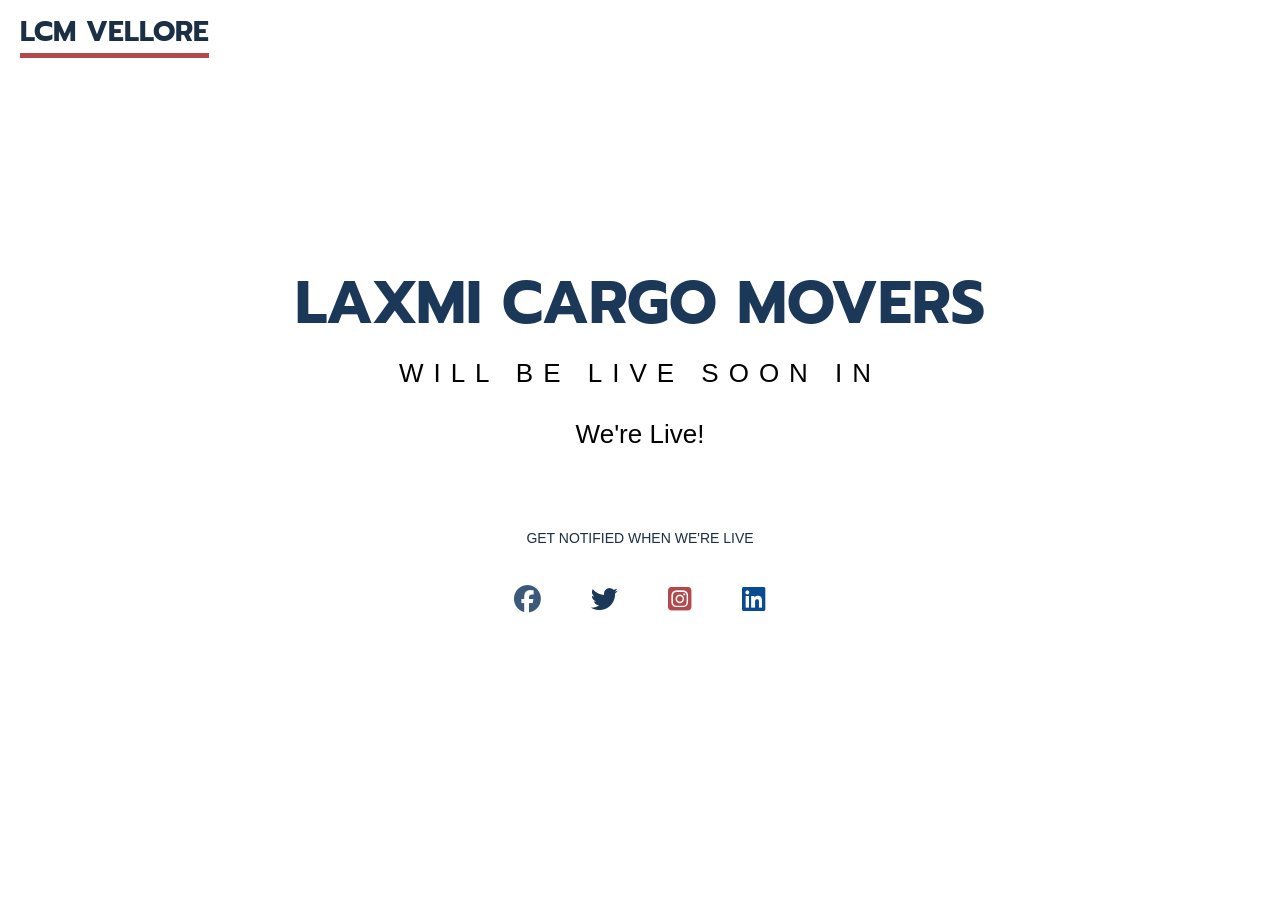
<file: index.html>
<!DOCTYPE html>
<html lang="en">
<head>
  <meta charset="UTF-8">
  <meta name="viewport" content="width=device-width, initial-scale=1.0">
  <link rel="preconnect" href="https://fonts.googleapis.com">
<link rel="preconnect" href="https://fonts.gstatic.com" crossorigin>
<link href="https://fonts.googleapis.com/css2?family=Prompt:ital,wght@0,100;0,200;0,300;0,400;0,500;0,600;0,700;0,800;0,900;1,100;1,200;1,300;1,400;1,500;1,600;1,700;1,800;1,900&display=swap" rel="stylesheet">
<link rel="stylesheet" href="https://cdnjs.cloudflare.com/ajax/libs/font-awesome/6.6.0/css/all.min.css" integrity="sha512-Kc323vGBEqzTmouAECnVceyQqyqdsSiqLQISBL29aUW4U/M7pSPA/gEUZQqv1cwx4OnYxTxve5UMg5GT6L4JJg==" crossorigin="anonymous" referrerpolicy="no-referrer" />  
<title>Coming Soon - Laxmi Cargo Movers</title>
  <link rel="stylesheet" href="./style.css">
</head>
<body>
  <div class="navbar">
    <div class="logo">LCM VELLORE</div>
  </div>
  <div class="container">
    <h1>LAXMI CARGO MOVERS</h1>
    <p class="soon">WILL BE LIVE SOON IN</p>
    <div class="countdown">
      <div class="time-box">
        <span id="days"></span>
        <p>DAYS</p>
      </div>
      <div class="time-box">
        <span id="hours"></span>
        <p>HOURS</p>
      </div>
      <div class="time-box">
        <span id="minutes"></span>
        <p>MINUTES</p>
      </div>
      <div class="time-box">
        <span id="seconds"></span>
        <p>SECONDS</p>
      </div>
    </div>
    
    <p class="notification">GET NOTIFIED WHEN WE'RE LIVE</p>
    <div class="subscribe">
      <i class="fa-brands fa-facebook"></i>
      <i class="fa-brands fa-twitter"></i>
      <i class="fa-brands fa-square-instagram"></i>
      <i class="fa-brands fa-linkedin"></i>
    </div>
  </div>

  <script src="./script.js"></script>
</body>
</html>
</file>
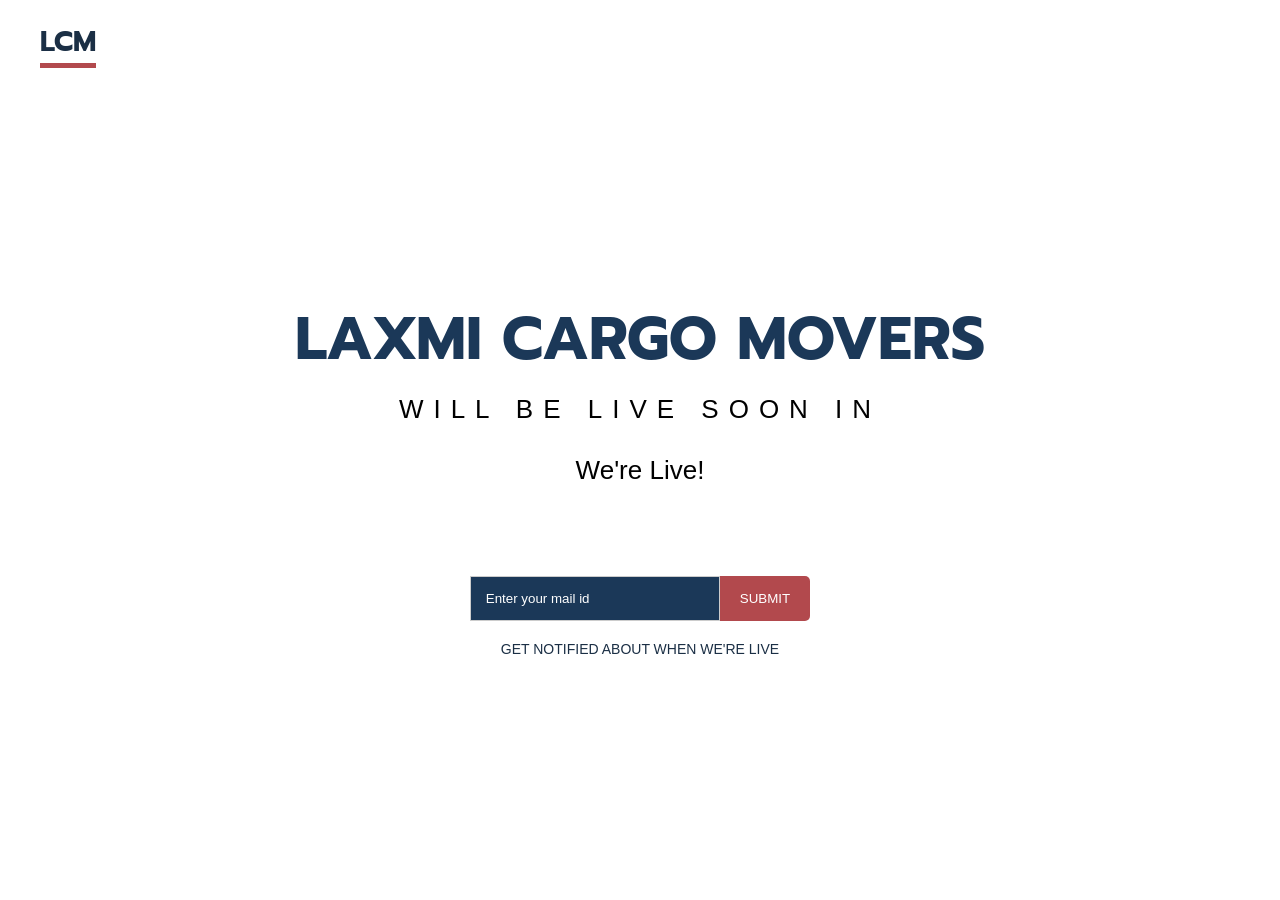
<file: view/index.html>
<!DOCTYPE html>
<html lang="en">
<head>
  <meta charset="UTF-8">
  <meta name="viewport" content="width=device-width, initial-scale=1.0">
  <link rel="preconnect" href="https://fonts.googleapis.com">
<link rel="preconnect" href="https://fonts.gstatic.com" crossorigin>
<link href="https://fonts.googleapis.com/css2?family=Prompt:ital,wght@0,100;0,200;0,300;0,400;0,500;0,600;0,700;0,800;0,900;1,100;1,200;1,300;1,400;1,500;1,600;1,700;1,800;1,900&display=swap" rel="stylesheet">
  <title>Coming Soon - Laxmi Cargo Movers</title>
  <link rel="stylesheet" href="../style//style.css">
</head>
<body>
  <div class="navbar">
    <div class="logo">LCM</div>
  </div>
  <div class="container">
    <h1>LAXMI CARGO MOVERS</h1>
    <p class="soon">WILL BE LIVE SOON IN</p>
    <div class="countdown">
      <div class="time-box">
        <span id="days"></span>
        <p>DAYS</p>
      </div>
      <div class="time-box">
        <span id="hours"></span>
        <p>HOURS</p>
      </div>
      <div class="time-box">
        <span id="minutes"></span>
        <p>MINUTES</p>
      </div>
      <div class="time-box">
        <span id="seconds"></span>
        <p>SECONDS</p>
      </div>
    </div>
    <div class="subscribe">
      <input type="email" placeholder="Enter your mail id" />
      <button>SUBMIT</button>
    </div>
    <p class="notification">GET NOTIFIED ABOUT WHEN WE'RE LIVE</p>
  </div>

  <script src="../controller/script.js"></script>
</body>
</html>
</file>
<file: style.css>
/* General reset */
* {
    margin: 0;
    padding: 0;
    box-sizing: border-box;
}

body {
    font-family: Arial, sans-serif;
    display: flex;
    align-items: center;
    justify-content: center;
    height: 100vh;
    background-color: #ffffff;
    padding: 20px;
    flex-direction: column;
}

.navbar {
    position: fixed;
    top: 0;
    left: 0;
    width: 100%;
    padding: 10px 20px;
    display: flex;
    align-items: center;
    justify-content: flex-start;
    background-color: #ffffff;
}

.logo {
    font-size: 28px; /* Increased font size */
    font-weight: bold;
    color: #1b2f45;
    margin: 1   0px 20px;
    border-bottom: 5px solid #B2494D;
    font-family: "Prompt", sans-serif;

}

.container {
    text-align: center;
    max-width: 1000px; /* Increased max-width */
    width: 100%;
    /* margin-top: 0px; Added more space from the navbar */
}

h1 {
    font-size: 60px;
    color: #1B3858;
    margin-bottom: 10px;
        font-family: "Prompt", sans-serif;
        font-weight: 700;
        font-style: normal;
      
}
.soon{
    letter-spacing: 10px;
    font-weight: 100;

}

p {
    font-size: 26px;
    color: #000000;
    margin-bottom: 30px;
    font-weight: 500;
}

.countdown {
    display: flex;
    gap: 30px; /* Increased gap between time-boxes */
    flex-wrap: wrap;
    max-width: 1000px; /* Increased max-width */
    margin-bottom: 30px;
    justify-content: space-evenly;
}

.time-box {
    background-color: #1B3858;
    color: #B2494D;
    width: 140px; /* Adjusted width */
    height: 140px; /* Adjusted height */
    padding: 10px; /* Added padding for consistent spacing */
    display: flex;
    flex-direction: column;
    align-items: center;
    justify-content: center;
    transition: background-color 0.3s ease-in-out, transform 0.3s ease-in-out;
    box-shadow: 0px 4px 20px rgba(27, 56, 88, 0.47); /* Enhanced box shadow */

}

.time-box span {
    font-size: 68px; /* Increased font size */
    font-weight: 500;
    /* margin-top: 30px; */
    font-family: "Prompt", sans-serif;

}

.time-box p {
    font-size: 19px;
    color: #ffffff;
    margin-bottom: 10px;
}

.subscribe {
    display: flex;
    justify-content: center;
    margin-bottom: 20px;
    flex-wrap: wrap;
    margin-top:30px;
}
.subscribe i{
    margin: 10px 25px;
    font-size: 27px;
    transition: color 0.3s ease-in-out;
    cursor: pointer;
}
.fa-square-instagram{
    color: #B2494D;
}
.fa-facebook{
    color: #3a597b;
}
.fa-twitter{
    color: #1B3858;
}
.fa-linkedin{
    color: #084b93;
}

.notification {
    font-size: 14px;
    color: #1b2f45;
    margin-top: 50px;
}

/* Responsive Styles */
@media (max-width: 768px) {
    .countdown {
        gap: 15px; /* Adjusted gap for smaller screens */
    }

    .time-box {
        width: 100px; /* Adjusted width for responsiveness */
        height: 100px; /* Adjusted height for responsiveness */
    }

    .time-box span {
        font-size: 32px;
    }

    h1 {
        font-size: 28px;
    }

    p {
        font-size: 16px;
    }
}

@media (max-width: 480px) {
    .logo{
        font-size: 20px;
    }
    .countdown {
        flex-direction: column;
        align-items: center;
    }

    .subscribe input {
        width: 100%;
        border-radius: 5px;
        margin-bottom: 10px;
    }

    .subscribe button {
        width: 100%;
        border-radius: 5px;
    }
}
</file>
<file: style/style.css>
/* General reset */
* {
    margin: 0;
    padding: 0;
    box-sizing: border-box;
}

body {
    font-family: Arial, sans-serif;
    display: flex;
    align-items: center;
    justify-content: center;
    height: 100vh;
    background-color: #ffffff;
    padding: 20px;
    flex-direction: column;
}

.navbar {
    position: fixed;
    top: 0;
    left: 0;
    width: 100%;
    padding: 10px 20px;
    display: flex;
    align-items: center;
    justify-content: flex-start;
    background-color: #ffffff;
}

.logo {
    font-size: 28px; /* Increased font size */
    font-weight: bold;
    color: #1b2f45;
    margin: 10px 20px;
    border-bottom: 5px solid #B2494D;
    font-family: "Prompt", sans-serif;

}

.container {
    text-align: center;
    max-width: 1000px; /* Increased max-width */
    width: 100%;
    margin-top: 80px; /* Added more space from the navbar */
}

h1 {
    font-size: 60px;
    color: #1B3858;
    margin-bottom: 10px;
        font-family: "Prompt", sans-serif;
        font-weight: 700;
        font-style: normal;
      
}
.soon{
    letter-spacing: 10px;
    font-weight: 100;

}

p {
    font-size: 26px;
    color: #000000;
    margin-bottom: 30px;
}

.countdown {
    display: flex;
    gap: 30px; /* Increased gap between time-boxes */
    flex-wrap: wrap;
    max-width: 1000px; /* Increased max-width */
    margin-bottom: 30px;
    justify-content: space-evenly;
}

.time-box {
    background-color: #1B3858;
    color: #B2494D;
    width: 140px; /* Adjusted width */
    height: 140px; /* Adjusted height */
    padding: 10px; /* Added padding for consistent spacing */
    display: flex;
    flex-direction: column;
    align-items: center;
    justify-content: center;
    transition: background-color 0.3s ease-in-out, transform 0.3s ease-in-out;
    box-shadow: 0px 4px 20px rgba(27, 56, 88, 0.47); /* Enhanced box shadow */

}

.time-box span {
    font-size: 68px; /* Increased font size */
    font-weight: 500;
    /* margin-top: 30px; */
    font-family: "Prompt", sans-serif;

}

.time-box p {
    font-size: 19px;
    color: #ffffff;
    margin-bottom: 10px;
}

.subscribe {
    display: flex;
    justify-content: center;
    margin-bottom: 20px;
    flex-wrap: wrap;
    margin-top:60px;
}

.subscribe input {
    width: 250px;
    padding: 14px 15px;
    border: 1px solid #cccccc;
    background-color: #1B3858;
}

.subscribe input::placeholder {
    color: #ffffff;
}

.subscribe button {
    background-color: #B2494D;
    color: white;
    padding: 10px 20px;
    border: none;
    cursor: pointer;
    border-top-right-radius: 5px;
    border-bottom-right-radius: 5px;
}

.notification {
    font-size: 14px;
    color: #1b2f45;
}

/* Responsive Styles */
@media (max-width: 768px) {
    .countdown {
        gap: 15px; /* Adjusted gap for smaller screens */
    }

    .time-box {
        width: 100px; /* Adjusted width for responsiveness */
        height: 100px; /* Adjusted height for responsiveness */
    }

    .time-box span {
        font-size: 32px;
    }

    h1 {
        font-size: 28px;
    }

    p {
        font-size: 16px;
    }
}

@media (max-width: 480px) {
    .countdown {
        flex-direction: column;
        align-items: center;
    }

    .subscribe input {
        width: 100%;
        border-radius: 5px;
        margin-bottom: 10px;
    }

    .subscribe button {
        width: 100%;
        border-radius: 5px;
    }
}
</file>
